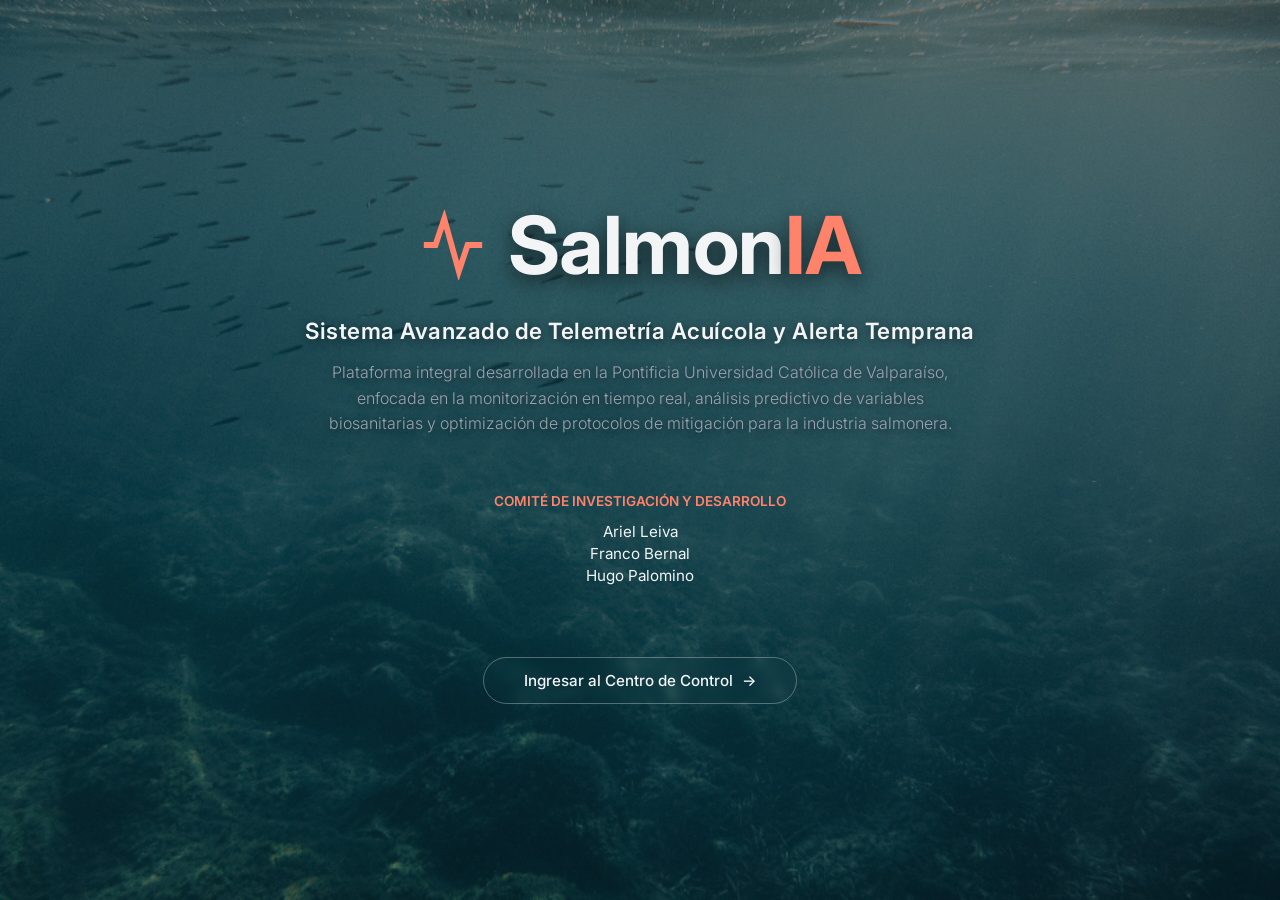
<file: index.html>
<!DOCTYPE html>
<html lang="es">
<head>
    <meta charset="UTF-8">
    <meta name="viewport" content="width=device-width, initial-scale=1.0">
    <meta name="description" content="Prototipo Sistema Inteligente de Monitoreo Acuícola y Prevención Biológica. Proyecto de la Pontificia Universidad Católica de Valparaíso.">
    
    <title>SalmonIA</title>
    <link href="https://fonts.googleapis.com/css2?family=Inter:wght@300;400;600;700&display=swap" rel="stylesheet">
    <link rel="icon" type="image/png" href="assets/favicon.png">
    
    <link rel="stylesheet" href="css/shared.css">
    <link rel="stylesheet" href="css/index.css">
</head>
<body class="landing-body">
    
    <main class="landing-container">
        <div class="logo landing-logo">
            <svg aria-hidden="true" width="40" height="40" viewBox="0 0 24 24" fill="none" stroke="currentColor" stroke-width="2">
                <path d="M2 12h4l3-9 5 18 3-9h5"/>
            </svg>
            <span>Salmon<span class="text-salmon">IA</span></span>
        </div>
        
        <div class="project-presentation">
            <h1 class="landing-subtitle">Sistema Avanzado de Telemetría Acuícola y Alerta Temprana</h1>
            <p class="landing-description">
                Plataforma integral desarrollada en la Pontificia Universidad Católica de Valparaíso, enfocada en la monitorización en tiempo real, análisis predictivo de variables biosanitarias y optimización de protocolos de mitigación para la industria salmonera.
            </p>
        </div>

        <div class="team-section">
            <h2 class="team-title">Comité de Investigación y Desarrollo</h2>
            <ul class="team-tags">
                <li>Ariel Leiva</li>
                <li>Franco Bernal</li>
                <li>Hugo Palomino</li>
            </ul>
        </div>
        
        <a href="dashboard.html" class="btn btn-minimal">
            Ingresar al Centro de Control <span class="arrow">→</span>
        </a>
    </main>
    
</body>
</html>
</file>
<file: css/shared.css>
/* =========================================
   1. VARIABLES GLOBALES
========================================= */
:root {
    --bg-main: #090a0f;
    --bg-surface: #12141c;
    --text-main: #f3f4f6;
    --text-muted: #9ca3af;
    --accent: #3b82f6;
    --success: #10b981;
    --warning: #f59e0b;
    --danger: #ef4444;
    --border: #1f2937;
    --brand-salmon: #ff826b; 
    
    --header-height: 55px;
    --footer-height: 40px;
}

/* =========================================
   2. RESET & BASE GLOBAL
========================================= */
* {
    box-sizing: border-box;
    margin: 0;
    padding: 0;
}

body {
    font-family: 'Inter', system-ui, -apple-system, sans-serif;
    color: var(--text-main);
    
    /* Fondo global para todo el proyecto */
    background: linear-gradient(rgba(9, 10, 15, 0.5), rgba(9, 10, 15, 0.5)), url('../assets/font.png');
    background-size: cover;
    background-position: center center;
    background-repeat: no-repeat;
    background-attachment: fixed;
}

/* =========================================
   3. MARCA Y UTILIDADES DE TEXTO
========================================= */

.logo {
    display: flex;
    align-items: center;
    gap: 0.5rem;
    font-weight: 700;
    font-size: 1.4rem;
    letter-spacing: -0.5px;
    text-decoration: none; 
    color: var(--text-main); 
}

.logo svg,
.text-salmon {
    color: var(--brand-salmon);
}

.danger-text {
    color: var(--danger);
    font-weight: 600;
}

/* =========================================
   4. BOTONES (ESTILOS BASE)
========================================= */
.btn {
    display: inline-block;
    text-align: center;
    text-decoration: none;
    padding: 0.6rem 1rem;
    border: none;
    border-radius: 4px;
    cursor: pointer;
    font-weight: 500;
    font-size: 0.8rem;
    transition: background-color 0.2s ease, opacity 0.2s ease, transform 0.1s ease;
}

.btn:active {
    transform: scale(0.98);
}

.btn.primary {
    background: var(--brand-salmon);
    color: #000;
    font-weight: 600;
}

.btn.primary:hover:not(:disabled) {
    background: #ff6b50; 
}

.btn:disabled {
    opacity: 0.6;
    cursor: not-allowed;
}

/* =========================================
   5. FOOTER GLOBAL (PIE DE PÁGINA)
========================================= */
.main-footer {
    display: flex;
    justify-content: space-between;
    align-items: center;
    padding: 0 1.5rem;
    background-color: var(--bg-surface);
    border-top: 1px solid var(--border);
    font-size: 0.75rem;
    color: var(--text-muted);
    height: var(--footer-height);
    width: 100%;
    z-index: 20;
    flex-shrink: 0; 
    margin-top: auto;
}

.footer-brand {
    font-weight: 600;
    color: var(--text-main);
    letter-spacing: 0.5px;
}

.team-list {
    display: flex;
    gap: 0.4rem;
}

.team-list span {
    color: var(--text-main);
    font-weight: 500;
}

/* =========================================
   6. MEDIA QUERIES (RESPONSIVE)
========================================= */
@media (max-width: 768px) {
    .main-footer {
        height: auto;
        flex-direction: column;
        gap: 0.6rem;
        padding: 0.8rem;
        text-align: center;
    }
    
    .team-list {
        display: block;
        line-height: 1.6;
    }
}
</file>
<file: css/index.css>
/* =========================================
   1. LAYOUT: PANTALLA DE INICIO
========================================= */
.landing-body {
    height: 100dvh;
    display: flex;
    justify-content: center;
    align-items: center;
    overflow: hidden;
    position: relative;
}

.landing-container {
    position: relative;
    z-index: 1;
    display: flex;
    flex-direction: column;
    align-items: center;
    text-align: center;
    gap: 2.5rem;
    animation: fadeUp 0.8s ease-out forwards;
    width: 100%;
    max-width: 900px;
    padding: 0 2rem;
}

/* =========================================
   2. MARCA Y PRESENTACIÓN
========================================= */
.landing-logo {
    font-size: 5rem; 
    gap: 1.2rem; 
    text-shadow: 0 6px 20px rgba(0, 0, 0, 0.6); 
    margin-bottom: -1rem; 
}

.landing-logo svg {
    width: 70px;
    height: 70px;
}

.project-presentation {
    display: flex;
    flex-direction: column;
    gap: 1rem;
    align-items: center;
}

.landing-subtitle {
    color: var(--text-main);
    font-size: 1.4rem;
    font-weight: 600;
    letter-spacing: 0.5px;
    text-shadow: 0 2px 10px rgba(0, 0, 0, 0.5);
}

.landing-description {
    color: var(--text-muted);
    font-size: 1rem;
    font-weight: 300;
    line-height: 1.6;
    max-width: 650px;
    text-shadow: 0 2px 8px rgba(0, 0, 0, 0.5);
}

/* =========================================
   3. SECCIÓN DEL EQUIPO
========================================= */
.team-section {
    display: flex;
    flex-direction: column;
    align-items: center;
    gap: 0.8rem;
    margin: 1rem 0;
}

.team-title {
    font-size: 0.85rem;
    text-transform: uppercase;
    color: var(--brand-salmon); 
    font-weight: 600;
}

.team-tags {
    display: flex;
    flex-direction: column;
    align-items: center;
    gap: 0.2rem; 
    list-style: none;
}

.team-tags li {
    font-size: 0.95rem;
    color: var(--text-main);
}

/* =========================================
   4. COMPONENTES: BOTÓN MINIMALISTA
========================================= */
.btn-minimal {
    display: inline-flex;
    align-items: center;
    gap: 0.6rem;
    padding: 0.8rem 2.5rem;
    font-size: 0.95rem;
    color: var(--text-main);
    background: transparent;
    border: 1px solid rgba(255, 255, 255, 0.3);
    border-radius: 50px;
    text-decoration: none;
    backdrop-filter: blur(5px);
    transition: all 0.3s ease;
    margin-top: 1rem;
}

.btn-minimal .arrow {
    transition: transform 0.3s ease;
}

.btn-minimal:hover {
    border-color: var(--brand-salmon);
    color: var(--brand-salmon);
    background: rgba(255, 130, 107, 0.1); 
}

.btn-minimal:hover .arrow {
    transform: translateX(5px);
}

/* =========================================
   5. MEDIA QUERIES (RESPONSIVE)
========================================= */
/* Para iPads y Tablets */
@media (max-width: 1024px) {
    .landing-logo { font-size: 4rem; }
    .landing-logo svg { width: 55px; height: 55px; }
    .landing-subtitle { font-size: 1.2rem; }
}

/* Para Celulares */
@media (max-width: 768px) {
    .landing-body {
        height: auto;
        min-height: 100dvh;
        overflow-y: auto;
        padding: 2rem 0;
    }

    .landing-logo { font-size: 3rem; }
    .landing-logo svg { width: 45px; height: 45px; }
    
    .landing-subtitle { 
        font-size: 1.1rem; 
        padding: 0 1rem;
    }
    
    .landing-description { 
        font-size: 0.9rem; 
    }
    
    .team-tags {
        flex-direction: row;
        flex-wrap: wrap;
        justify-content: center;
        gap: 0.5rem;
    }

    .team-tags li {
        font-size: 0.85rem;
    }

    .team-tags li:not(:last-child)::after {
        content: " •";
        color: var(--text-muted);
    }
    
    .btn-minimal { 
        padding: 0.7rem 2rem; 
    }
}
</file>
